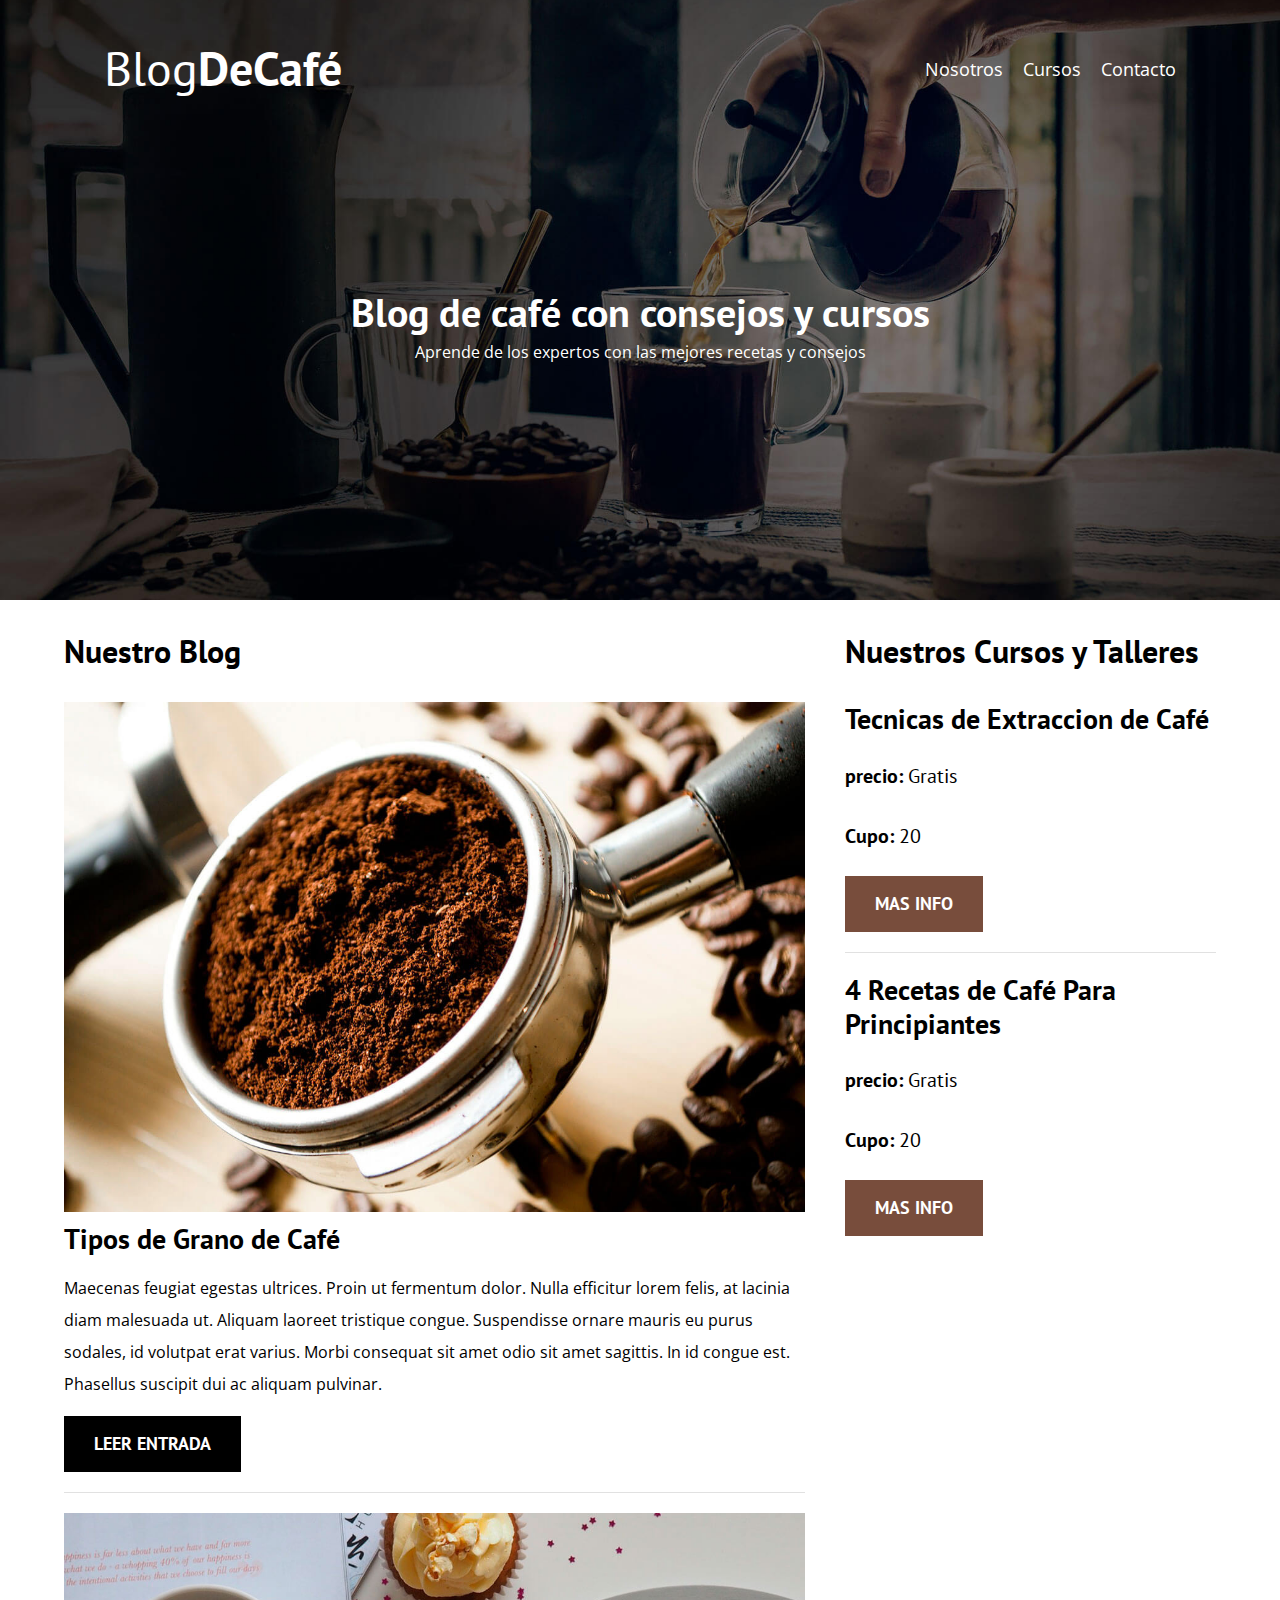
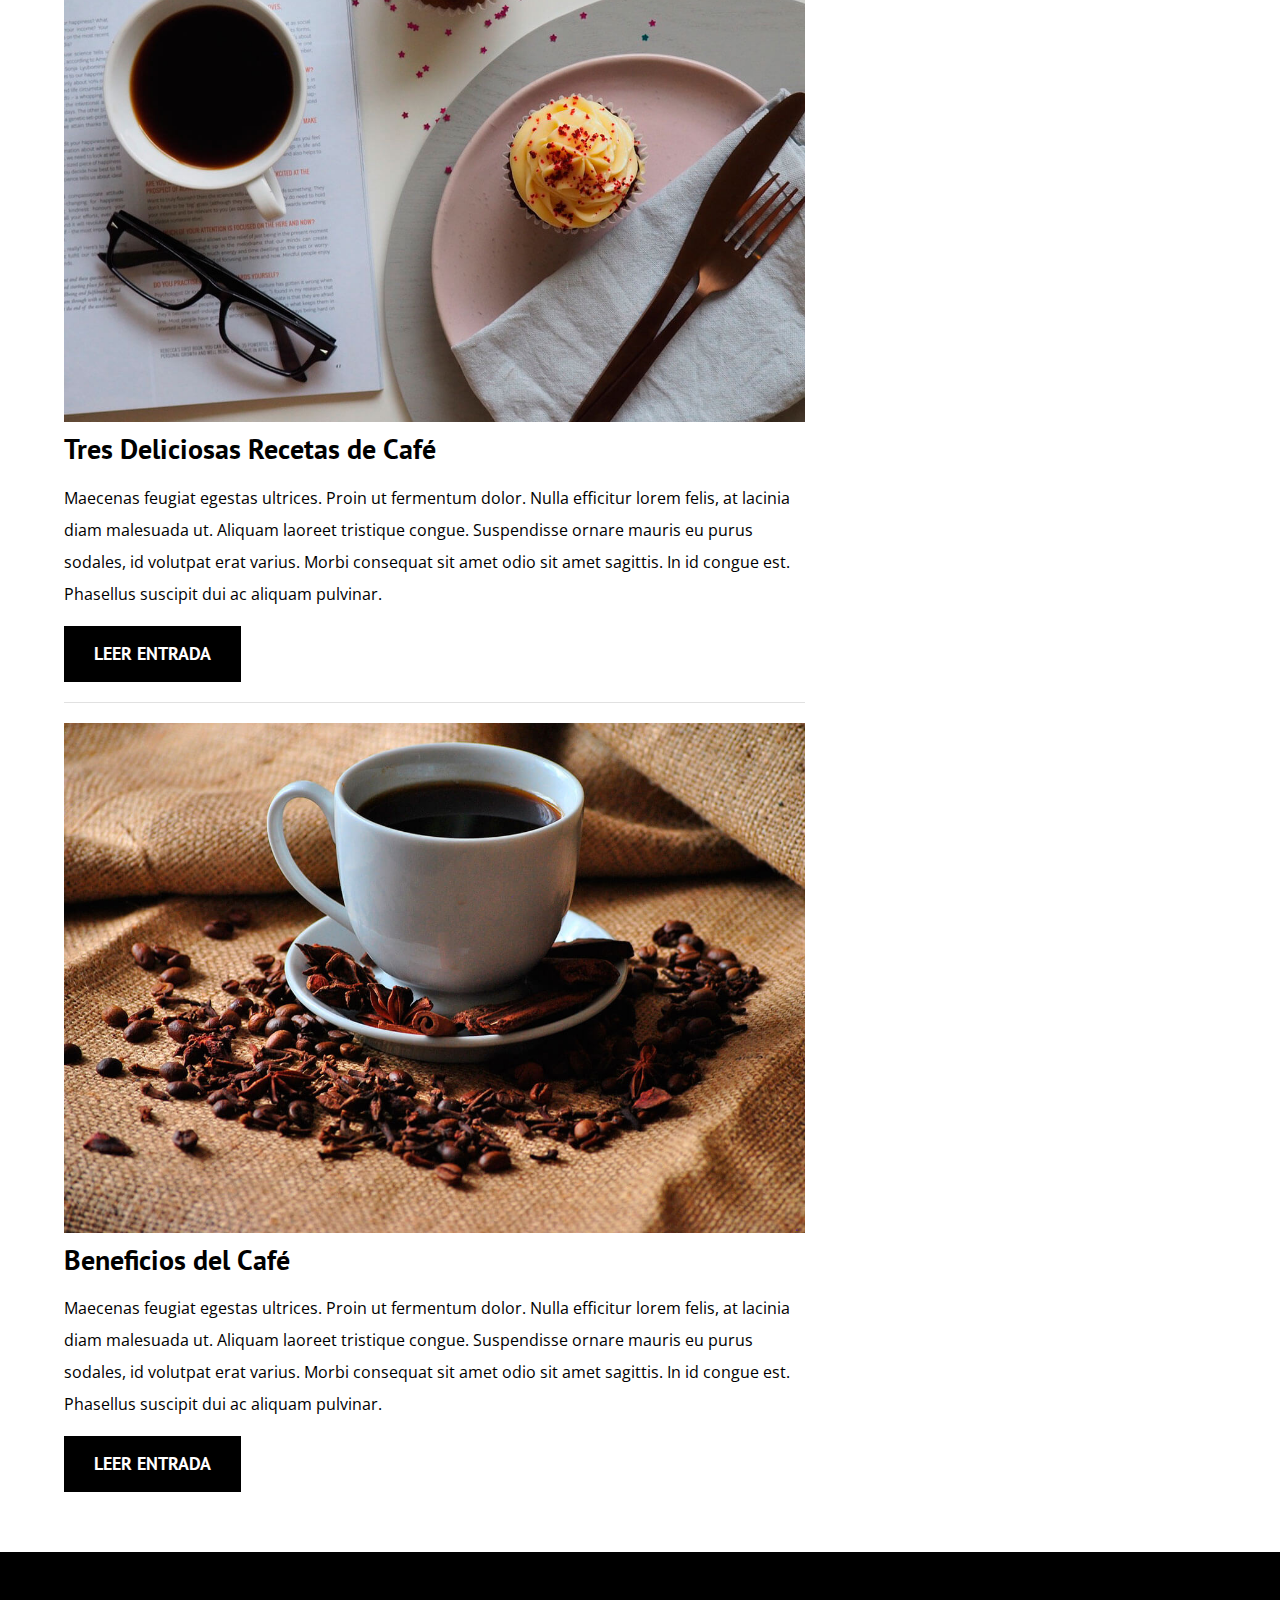
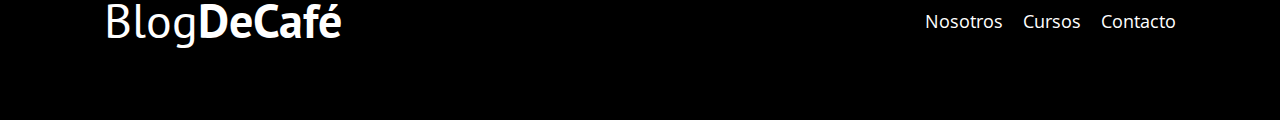
<file: index.html>
<!DOCTYPE html>
<html lang="en">
<head>
    <meta charset="UTF-8">
    <meta http-equiv="X-UA-Compatible" content="IE=edge">
    <meta name="viewport" content="width=device-width, initial-scale=1.0">
    <title>BlogDeCafé</title>
    <link rel="preload" href="/css/normalize.css" as="style">
    <link rel="stylesheet" href="/css/normalize.css">
    <link rel="preload" href="https://fonts.googleapis.com/css2?family=Open+Sans&family=PT+Sans:wght@400;700&display=swap" crossorigin="crossorigin" as="font">
    <link rel="preconnect" href="https://fonts.googleapis.com">
    <link rel="preconnect" href="https://fonts.gstatic.com" crossorigin>
    <link href="https://fonts.googleapis.com/css2?family=Open+Sans&family=PT+Sans:wght@400;700&display=swap" rel="stylesheet">
    <link rel="preload" href="/css/style.css" as="style">
    <link rel="stylesheet" href="css/style.css">
</head>
<body>
    <header class="header">

            <div class="contenedor">
                <div class="barra">
                    <a class="logo" href="index.html">
                        <h1 class="logo__nombre no-margin centrar-texto">Blog<span class="logo__bold">DeCafé</span></h1>
                    </a>

                    <nav class="navegacion">
                        <a class="navegacion__enlace" href="nosotros.html">Nosotros</a>
                        <a class="navegacion__enlace" href="cursos.html">Cursos</a>
                        <a class="navegacion__enlace" href="contacto.html">Contacto</a>
                    </nav>
                </div>
            </div>

          <div class="header__texto">
            <h2 class="no-margin">Blog de café con consejos y cursos</h2>
            <p class="no-margin">Aprende de los expertos con las mejores recetas y consejos</p>
          </div>
    </header>

    <div class="contenedor contenido-principal">
        <main class="blog">
            <h3>Nuestro Blog</h3>

            <article class="entrada">
                <div class="entrada__imagen">
                    <img loading="lazy" src="./img/blog1.jpg" alt="Imagen blog">
                </div>
                <div class="entrada__contenido">
                    <h4 class="no-margin">
                        Tipos de Grano de Café
                    </h4>
                    <p>
                        Maecenas feugiat egestas ultrices. Proin ut fermentum dolor. Nulla efficitur lorem felis, at lacinia diam malesuada ut. Aliquam laoreet tristique congue. Suspendisse ornare mauris eu purus sodales, id volutpat erat varius. Morbi consequat sit amet odio sit amet sagittis. In id congue est. Phasellus suscipit dui ac aliquam pulvinar.
                    </p>
                    <a href="entrada.html" class="boton boton--primario">Leer Entrada</a>
                </div>
            </article>

            <article class="entrada">
                <div class="entrada__imagen">
                    <img loading="lazy" src="./img/blog2.jpg" alt="Imagen blog">
                </div>
                <div class="entrada__contenido">
                    <h4 class="no-margin">
                        Tres Deliciosas Recetas de Café
                    </h4>
                    <p>
                        Maecenas feugiat egestas ultrices. Proin ut fermentum dolor. Nulla efficitur lorem felis, at lacinia diam malesuada ut. Aliquam laoreet tristique congue. Suspendisse ornare mauris eu purus sodales, id volutpat erat varius. Morbi consequat sit amet odio sit amet sagittis. In id congue est. Phasellus suscipit dui ac aliquam pulvinar.
                    </p>
                    <a href="entrada.html" class="boton boton--primario">Leer Entrada</a>
                </div>
            </article>

            <article class="entrada">
                <div class="entrada__imagen">
                    <img loading="lazy" src="./img/blog3.jpg" alt="Imagen blog">
                </div>
                <div class="entrada__contenido">
                    <h4 class="no-margin">
                        Beneficios del Café
                    </h4>
                    <p>
                        Maecenas feugiat egestas ultrices. Proin ut fermentum dolor. Nulla efficitur lorem felis, at lacinia diam malesuada ut. Aliquam laoreet tristique congue. Suspendisse ornare mauris eu purus sodales, id volutpat erat varius. Morbi consequat sit amet odio sit amet sagittis. In id congue est. Phasellus suscipit dui ac aliquam pulvinar.
                    </p>
                    <a href="entrada.html" class="boton boton--primario">Leer Entrada</a>
                </div>
            </article>


        </main>

            <aside class="sidebar">
                <h3>Nuestros Cursos y Talleres</h3>

                <ul class="cursos no-padding">
                    <li class="widget-curso">
                        <h4 class="no-margin">Tecnicas de Extraccion de Café</h4>
                            <p class="widget-curso__label">
                                precio: <span class="widget-curso__info">Gratis</span>
                            </p>
                            <p class="widget-curso__label">
                                Cupo: <span class="widget-curso__info">20</span>
                            </p>
                            <a href="entrada.html" class="boton boton--secundario">Mas Info</a>
                    </li>

                    <li class="widget-curso">
                        <h4 class="no-margin">4 Recetas de Café Para Principiantes</h4>
                            <p class="widget-curso__label">
                                precio: <span class="widget-curso__info">Gratis</span>
                            </p>
                            <p class="widget-curso__label">
                                Cupo: <span class="widget-curso__info">20</span>
                            </p>
                            <a href="entrada.html" class="boton boton--secundario">Mas Info</a>
                    </li>
                </ul>

            </aside>
        
    </div>

            <footer class="footer">
                <div class="contenedor">
                    <div class="barra">
                        <a class="logo" href="index.html">
                            <h1 class="logo__nombre no-margin centrar-texto">Blog<span class="logo__bold">DeCafé</span></h1>
                        </a>
                            
                        <nav class="navegacion">
                            <a class="navegacion__enlace" href="nosotros.html">Nosotros</a>
                            <a class="navegacion__enlace" href="cursos.html">Cursos</a>
                            <a class="navegacion__enlace" href="contacto.html">Contacto</a>
                        </nav>
                    </div>
            </footer>
</body>
</html>
</file>
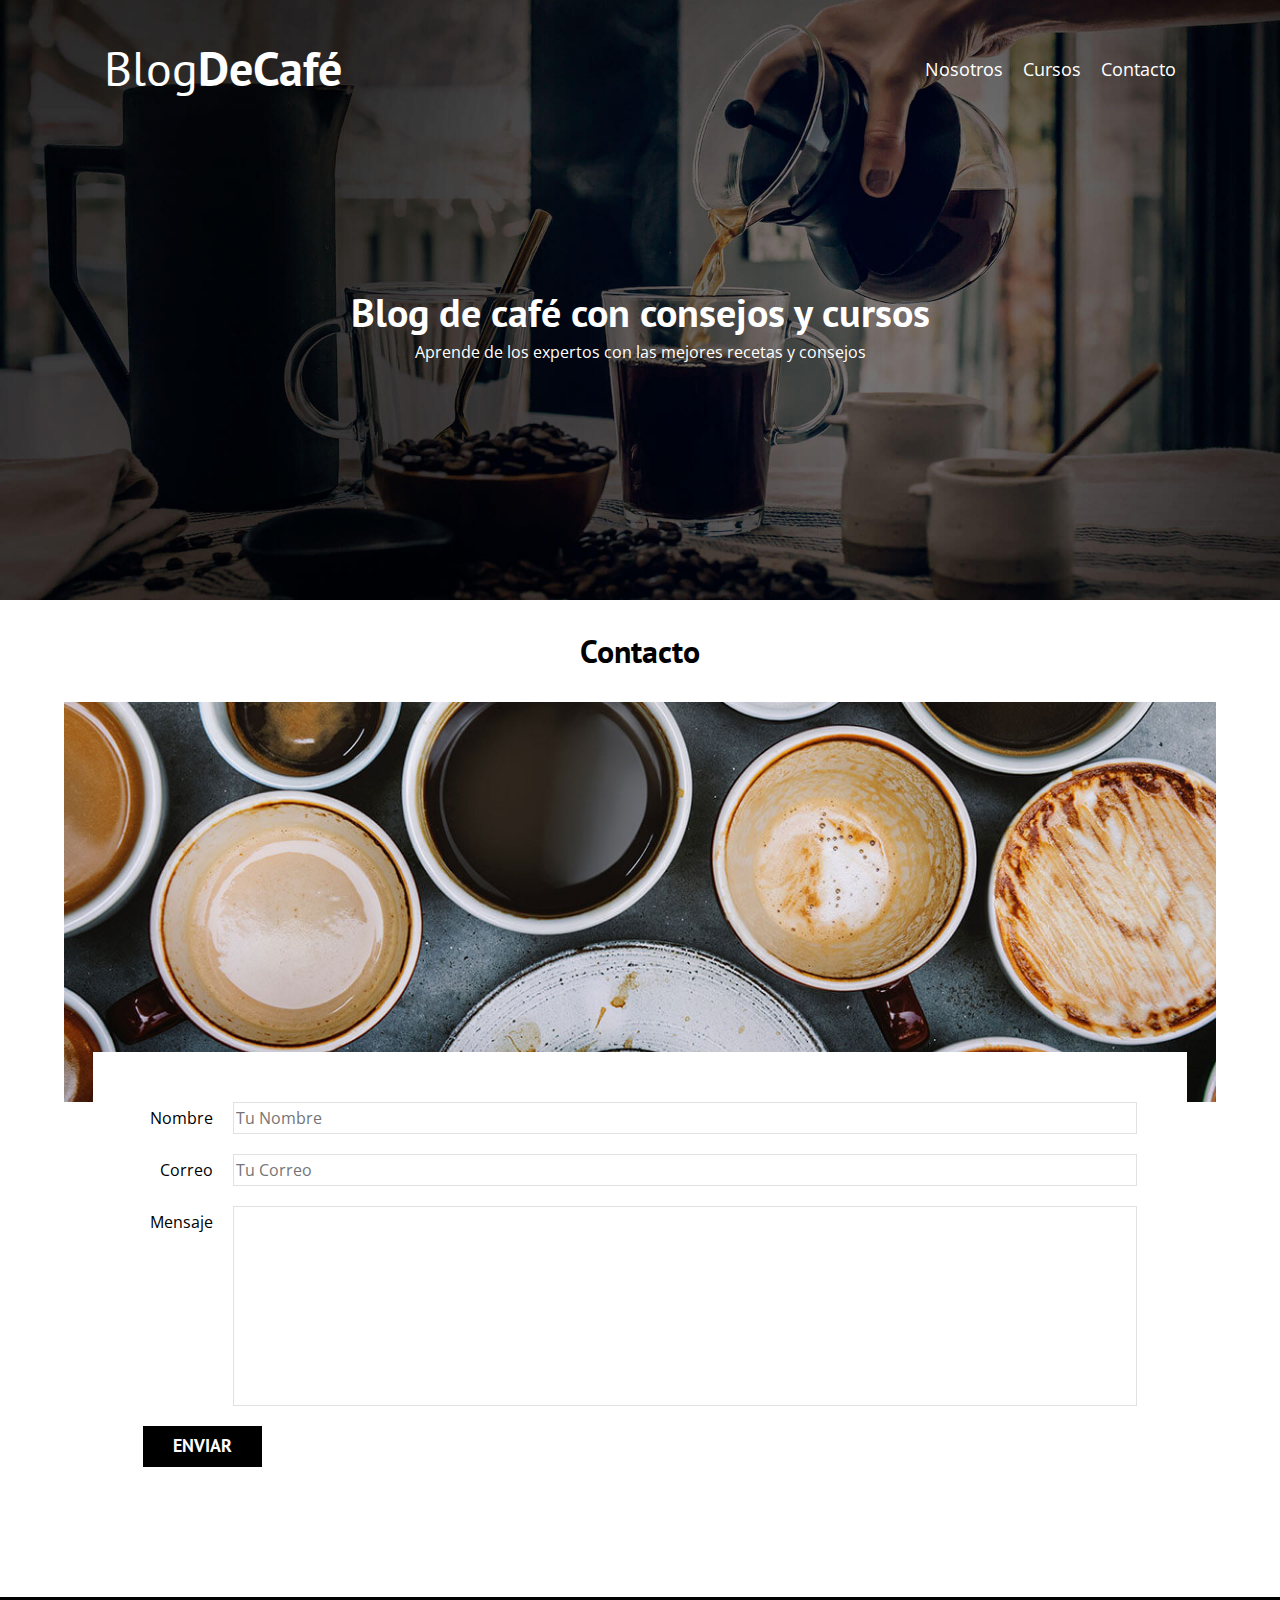
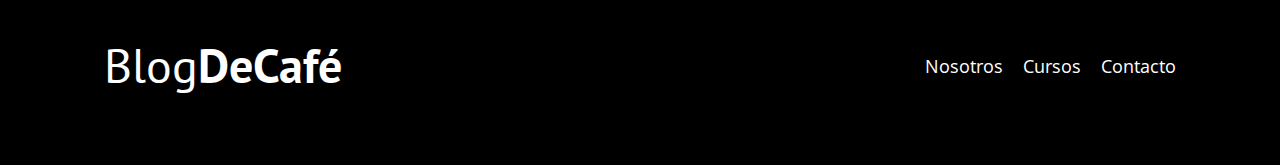
<file: contacto.html>
<!DOCTYPE html>
<html lang="en">
<head>
    <meta charset="UTF-8">
    <meta http-equiv="X-UA-Compatible" content="IE=edge">
    <meta name="viewport" content="width=device-width, initial-scale=1.0">
    <title>BlogDeCafé</title>
    <link rel="stylesheet" href="/css/normalize.css">
    <link rel="preconnect" href="https://fonts.googleapis.com">
    <link rel="preconnect" href="https://fonts.gstatic.com" crossorigin>
    <link href="https://fonts.googleapis.com/css2?family=Open+Sans&family=PT+Sans:wght@400;700&display=swap" rel="stylesheet">
    <link rel="stylesheet" href="css/style.css">
</head>
<body>
    <header class="header">

            <div class="contenedor">
                <div class="barra">
                    <a class="logo" href="index.html">
                        <h1 class="logo__nombre no-margin centrar-texto">Blog<span class="logo__bold">DeCafé</span></h1>
                    </a>

                    <nav class="navegacion">
                        <a class="navegacion__enlace" href="nosotros.html">Nosotros</a>
                        <a class="navegacion__enlace" href="cursos.html">Cursos</a>
                        <a class="navegacion__enlace" href="contacto.html">Contacto</a>
                    </nav>
                </div>
            </div>

          <div class="header__texto">
            <h2 class="no-margin">Blog de café con consejos y cursos</h2>
            <p class="no-margin">Aprende de los expertos con las mejores recetas y consejos</p>
          </div>
    </header>

                <main class="contenedor">
                    <h3 class="centrar-texto">Contacto</h3>

                        <div class="contacto-bg">
                            
                        </div>

                            <form class="formulario">
                                <div class="campo">
                                    <label  class="campo__label" for="nombre">Nombre</label>
                                    <input class="campo__field" type="text" placeholder="Tu Nombre" id="nombre">
                                </div>
                                <div class="campo">
                                    <label class="campo__label" for="email">Correo</label>
                                    <input class="campo__field" type="email" placeholder="Tu Correo" id="email">
                                </div>
                                <div class="campo">
                                    <label class="campo__label" for="mensaje">Mensaje</label>
                                    <textarea class="campo__field campo__field--textarea" id="mensaje"></textarea>
                                </div>
                                <div class="campo">
                                    <input type="submit" value="Enviar" class="boton boton--primario">
                                </div>
                            </form>

                </main>
            <footer class="footer">
                <div class="contenedor">
                    <div class="barra">
                        <a class="logo" href="index.html">
                            <h1 class="logo__nombre no-margin centrar-texto">Blog<span class="logo__bold">DeCafé</span></h1>
                        </a>
                            
                        <nav class="navegacion">
                            <a class="navegacion__enlace" href="nosotros.html">Nosotros</a>
                            <a class="navegacion__enlace" href="cursos.html">Cursos</a>
                            <a class="navegacion__enlace" href="contacto.html">Contacto</a>
                        </nav>
                    </div>
            </footer>
    </body>
</html>
</file>
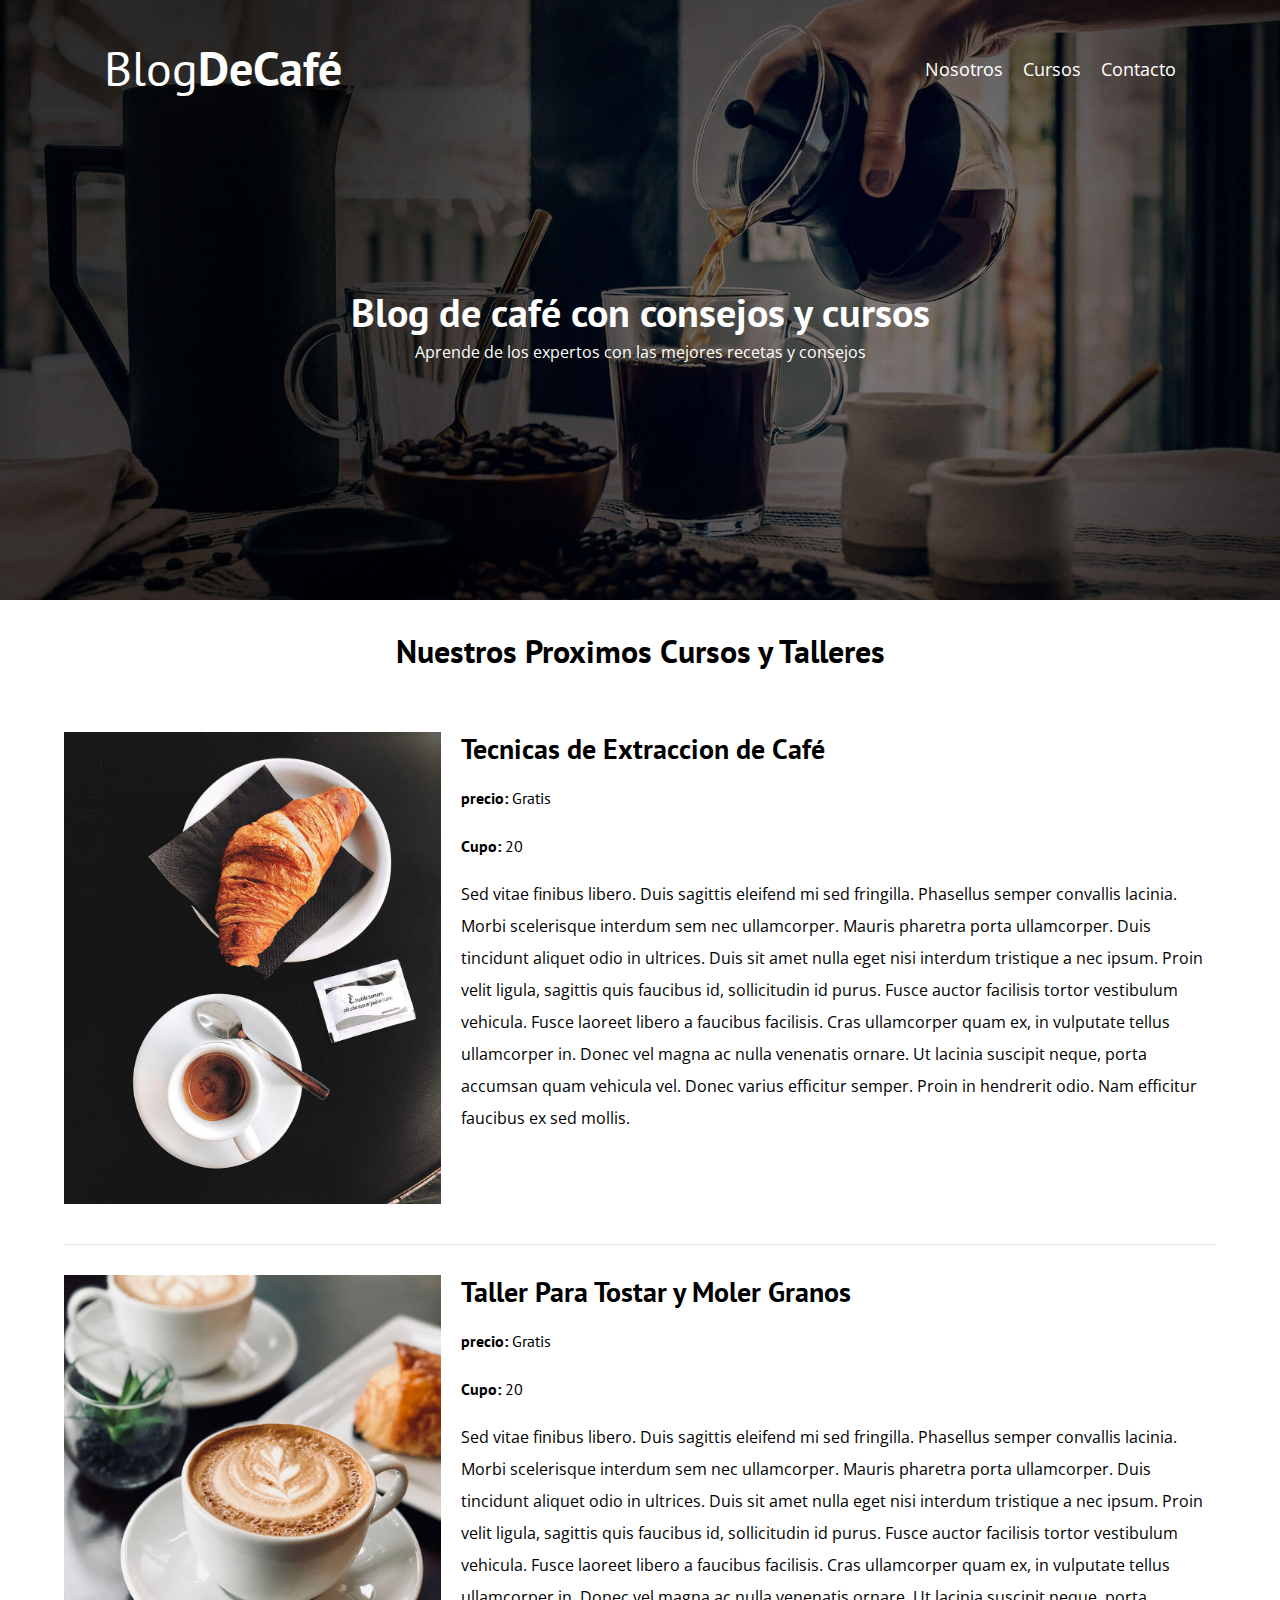
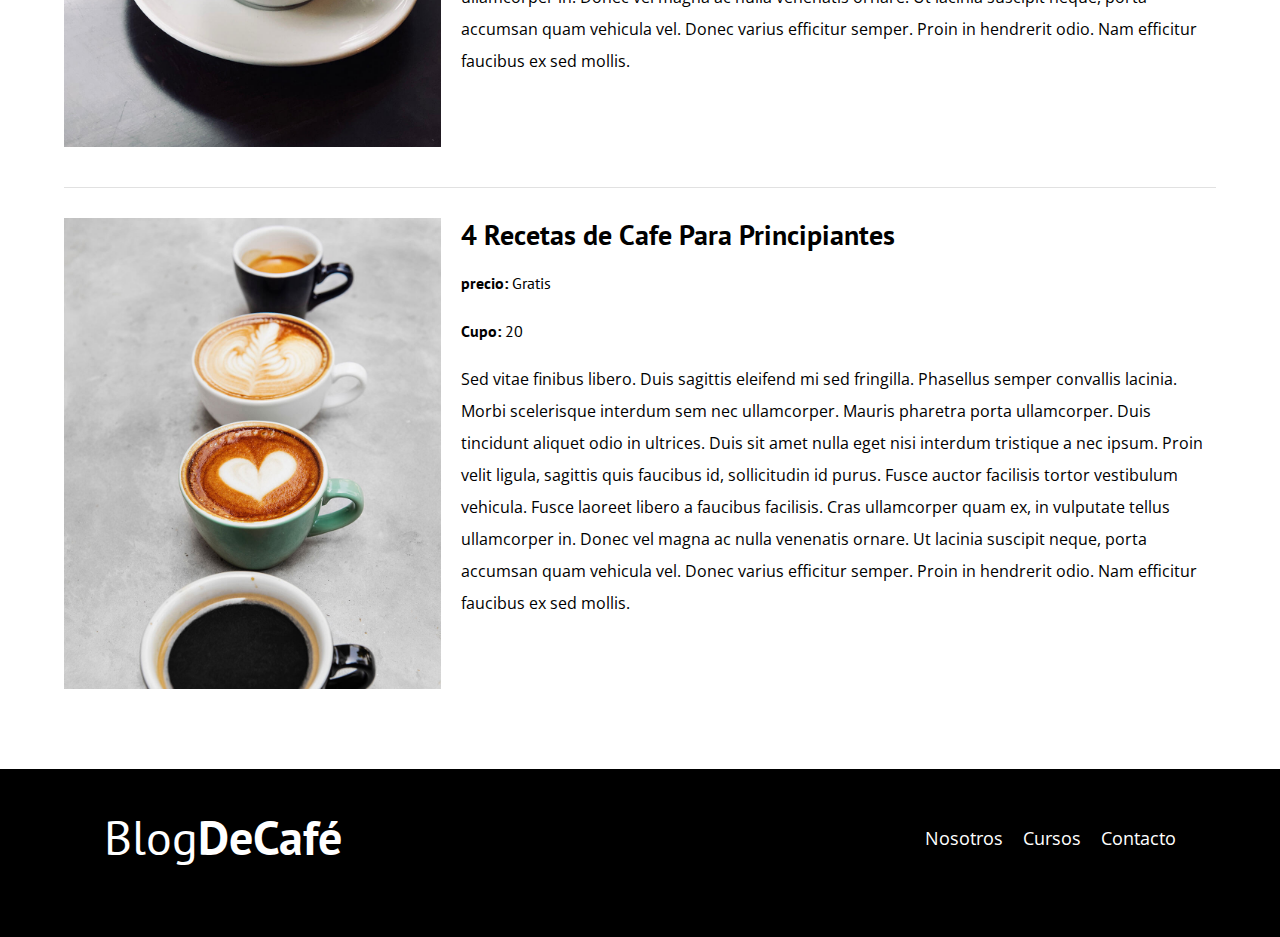
<file: cursos.html>
<!DOCTYPE html>
<html lang="en">
<head>
    <meta charset="UTF-8">
    <meta http-equiv="X-UA-Compatible" content="IE=edge">
    <meta name="viewport" content="width=device-width, initial-scale=1.0">
    <title>BlogDeCafé</title>
    <link rel="stylesheet" href="/css/normalize.css">
    <link rel="preconnect" href="https://fonts.googleapis.com">
    <link rel="preconnect" href="https://fonts.gstatic.com" crossorigin>
    <link href="https://fonts.googleapis.com/css2?family=Open+Sans&family=PT+Sans:wght@400;700&display=swap" rel="stylesheet">
    <link rel="stylesheet" href="css/style.css">
</head>
<body>
    <header class="header">

            <div class="contenedor">
                <div class="barra">
                    <a class="logo" href="index.html">
                        <h1 class="logo__nombre no-margin centrar-texto">Blog<span class="logo__bold">DeCafé</span></h1>
                    </a>

                    <nav class="navegacion">
                        <a class="navegacion__enlace" href="nosotros.html">Nosotros</a>
                        <a class="navegacion__enlace" href="cursos.html">Cursos</a>
                        <a class="navegacion__enlace" href="contacto.html">Contacto</a>
                    </nav>
                </div>
            </div>

          <div class="header__texto">
            <h2 class="no-margin">Blog de café con consejos y cursos</h2>
            <p class="no-margin">Aprende de los expertos con las mejores recetas y consejos</p>
          </div>
    </header>

    <main class="contenedor">
        <h3 class="centrar-texto">Nuestros Proximos Cursos y Talleres</h3>

        <div class="curso">
            <div class="curso__imagen">
                <img src="./img/curso1.jpg" alt="Imagen Curso">
            </div>
                <div class="curso__informacion">
                    <h4 class="no-margin">Tecnicas de Extraccion de Café</h4>
                    <p class="curso__label">
                        precio: <span class="curso__info">Gratis</span>
                    </p>
                    <p class="curso__label">
                        Cupo: <span class="curso__info">20</span>
                    </p>
                        <p class="curso__descripcion">
                            Sed vitae finibus libero. Duis sagittis eleifend mi sed fringilla. Phasellus semper convallis lacinia. Morbi scelerisque interdum sem nec ullamcorper. Mauris pharetra porta ullamcorper. Duis tincidunt aliquet odio in ultrices. Duis sit amet nulla eget nisi interdum tristique a nec ipsum. Proin velit ligula, sagittis quis faucibus id, sollicitudin id purus. Fusce auctor facilisis tortor vestibulum vehicula. Fusce laoreet libero a faucibus facilisis. Cras ullamcorper quam ex, in vulputate tellus ullamcorper in. Donec vel magna ac nulla venenatis ornare.
                            Ut lacinia suscipit neque, porta accumsan quam vehicula vel. Donec varius efficitur semper. Proin in hendrerit odio. Nam efficitur faucibus ex sed mollis.
                        </p>    
                </div> <!-- Curso informacion-->
        </div>  <!--Curso-->

        <div class="curso">
            <div class="curso__imagen">
                <img src="./img/curso2.jpg" alt="Imagen Curso">
            </div>
                <div class="curso__informacion">
                    <h4 class="no-margin">Taller Para Tostar y Moler Granos</h4>
                    <p class="curso__label">
                        precio: <span class="curso__info">Gratis</span>
                    </p>
                    <p class="curso__label">
                        Cupo: <span class="curso__info">20</span>
                    </p>
                        <p class="curso__descripcion">
                            Sed vitae finibus libero. Duis sagittis eleifend mi sed fringilla. Phasellus semper convallis lacinia. Morbi scelerisque interdum sem nec ullamcorper. Mauris pharetra porta ullamcorper. Duis tincidunt aliquet odio in ultrices. Duis sit amet nulla eget nisi interdum tristique a nec ipsum. Proin velit ligula, sagittis quis faucibus id, sollicitudin id purus. Fusce auctor facilisis tortor vestibulum vehicula. Fusce laoreet libero a faucibus facilisis. Cras ullamcorper quam ex, in vulputate tellus ullamcorper in. Donec vel magna ac nulla venenatis ornare.
                            Ut lacinia suscipit neque, porta accumsan quam vehicula vel. Donec varius efficitur semper. Proin in hendrerit odio. Nam efficitur faucibus ex sed mollis.
                        </p>    
                </div> <!-- Curso informacion-->
        </div>  <!--Curso-->

        <div class="curso">
            <div class="curso__imagen">
                <img src="./img/curso3.jpg" alt="Imagen Curso">
            </div>
                <div class="curso__informacion">
                    <h4 class="no-margin">4 Recetas de Cafe Para Principiantes</h4>
                    <p class="curso__label">
                        precio: <span class="curso__info">Gratis</span>
                    </p>
                    <p class="curso__label">
                        Cupo: <span class="curso__info">20</span>
                    </p>
                        <p class="curso__descripcion">
                            Sed vitae finibus libero. Duis sagittis eleifend mi sed fringilla. Phasellus semper convallis lacinia. Morbi scelerisque interdum sem nec ullamcorper. Mauris pharetra porta ullamcorper. Duis tincidunt aliquet odio in ultrices. Duis sit amet nulla eget nisi interdum tristique a nec ipsum. Proin velit ligula, sagittis quis faucibus id, sollicitudin id purus. Fusce auctor facilisis tortor vestibulum vehicula. Fusce laoreet libero a faucibus facilisis. Cras ullamcorper quam ex, in vulputate tellus ullamcorper in. Donec vel magna ac nulla venenatis ornare.
                            Ut lacinia suscipit neque, porta accumsan quam vehicula vel. Donec varius efficitur semper. Proin in hendrerit odio. Nam efficitur faucibus ex sed mollis.
                        </p>    
                </div> <!-- Curso informacion-->
        </div>  <!--Curso-->

    </main>

            <footer class="footer">
                <div class="contenedor">
                    <div class="barra">
                        <a class="logo" href="index.html">
                            <h1 class="logo__nombre no-margin centrar-texto">Blog<span class="logo__bold">DeCafé</span></h1>
                        </a>
                            
                        <nav class="navegacion">
                            <a class="navegacion__enlace" href="nosotros.html">Nosotros</a>
                            <a class="navegacion__enlace" href="cursos.html">Cursos</a>
                            <a class="navegacion__enlace" href="contacto.html">Contacto</a>
                        </nav>
                    </div>
            </footer>
    </body>
</html>
</file>
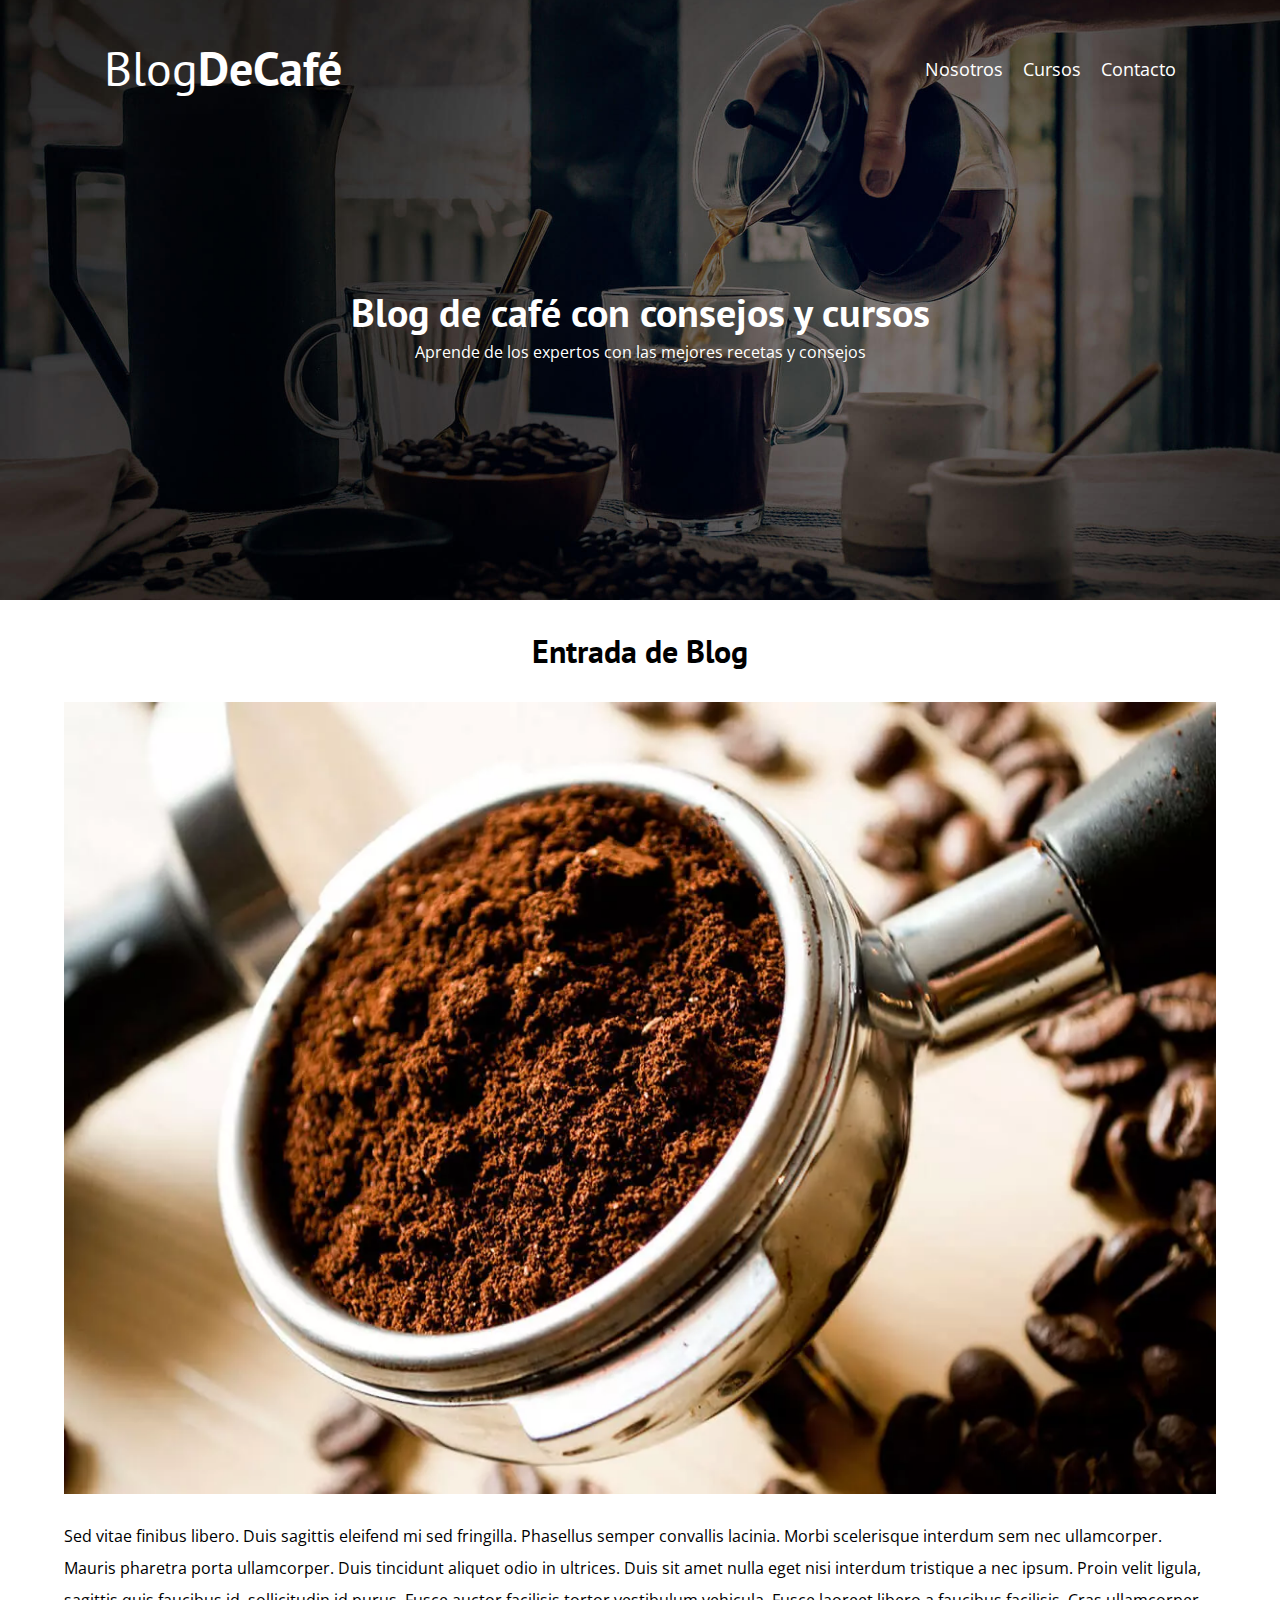
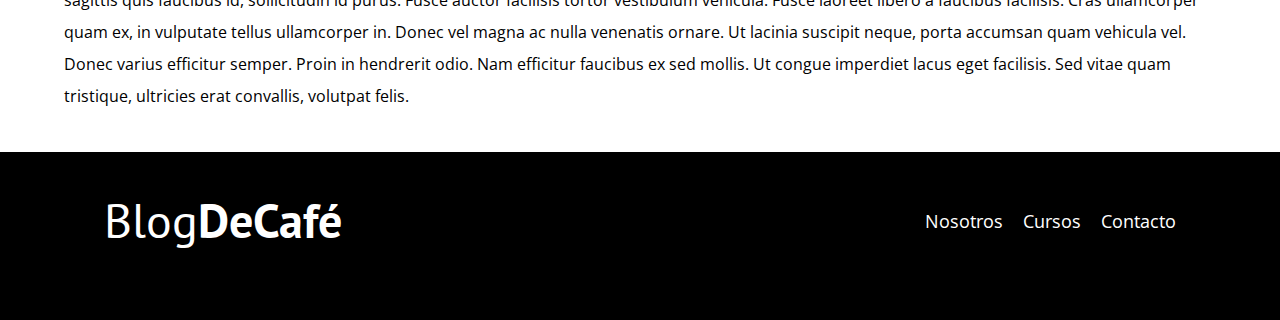
<file: entrada.html>
<!DOCTYPE html>
<html lang="en">
<head>
    <meta charset="UTF-8">
    <meta http-equiv="X-UA-Compatible" content="IE=edge">
    <meta name="viewport" content="width=device-width, initial-scale=1.0">
    <title>BlogDeCafé</title>
    <link rel="stylesheet" href="/css/normalize.css">
    <link rel="preconnect" href="https://fonts.googleapis.com">
    <link rel="preconnect" href="https://fonts.gstatic.com" crossorigin>
    <link href="https://fonts.googleapis.com/css2?family=Open+Sans&family=PT+Sans:wght@400;700&display=swap" rel="stylesheet">
    <link rel="stylesheet" href="css/style.css">
</head>
<body>
    <header class="header">

            <div class="contenedor">
                <div class="barra">
                    <a class="logo" href="index.html">
                        <h1 class="logo__nombre no-margin centrar-texto">Blog<span class="logo__bold">DeCafé</span></h1>
                    </a>

                    <nav class="navegacion">
                        <a class="navegacion__enlace" href="nosotros.html">Nosotros</a>
                        <a class="navegacion__enlace" href="cursos.html">Cursos</a>
                        <a class="navegacion__enlace" href="contacto.html">Contacto</a>
                    </nav>
                </div>
            </div>

          <div class="header__texto">
            <h2 class="no-margin">Blog de café con consejos y cursos</h2>
            <p class="no-margin">Aprende de los expertos con las mejores recetas y consejos</p>
          </div>
    </header>

                <main class="contenedor">
                    <h3 class="centrar-texto">Entrada de Blog</h3>

                    <img src="./img/blog1.webp" alt="Imagen entrada de blog">

                    <p>
                        Sed vitae finibus libero. Duis sagittis eleifend mi sed fringilla. Phasellus semper convallis lacinia. Morbi scelerisque interdum sem nec ullamcorper. Mauris pharetra porta ullamcorper. Duis tincidunt aliquet odio in ultrices. Duis sit amet nulla eget nisi interdum tristique a nec ipsum. Proin velit ligula, sagittis quis faucibus id, sollicitudin id purus. Fusce auctor facilisis tortor vestibulum vehicula. Fusce laoreet libero a faucibus facilisis. Cras ullamcorper quam ex, in vulputate tellus ullamcorper in. Donec vel magna ac nulla venenatis ornare.

Ut lacinia suscipit neque, porta accumsan quam vehicula vel. Donec varius efficitur semper. Proin in hendrerit odio. Nam efficitur faucibus ex sed mollis. Ut congue imperdiet lacus eget facilisis. Sed vitae quam tristique, ultricies erat convallis, volutpat felis.
                    </p>

                </main>

            <footer class="footer">
                <div class="contenedor">
                    <div class="barra">
                        <a class="logo" href="index.html">
                            <h1 class="logo__nombre no-margin centrar-texto">Blog<span class="logo__bold">DeCafé</span></h1>
                        </a>
                            
                        <nav class="navegacion">
                            <a class="navegacion__enlace" href="nosotros.html">Nosotros</a>
                            <a class="navegacion__enlace" href="cursos.html">Cursos</a>
                            <a class="navegacion__enlace" href="contacto.html">Contacto</a>
                        </nav>
                    </div>
            </footer>
    </body>
</html>
</file>
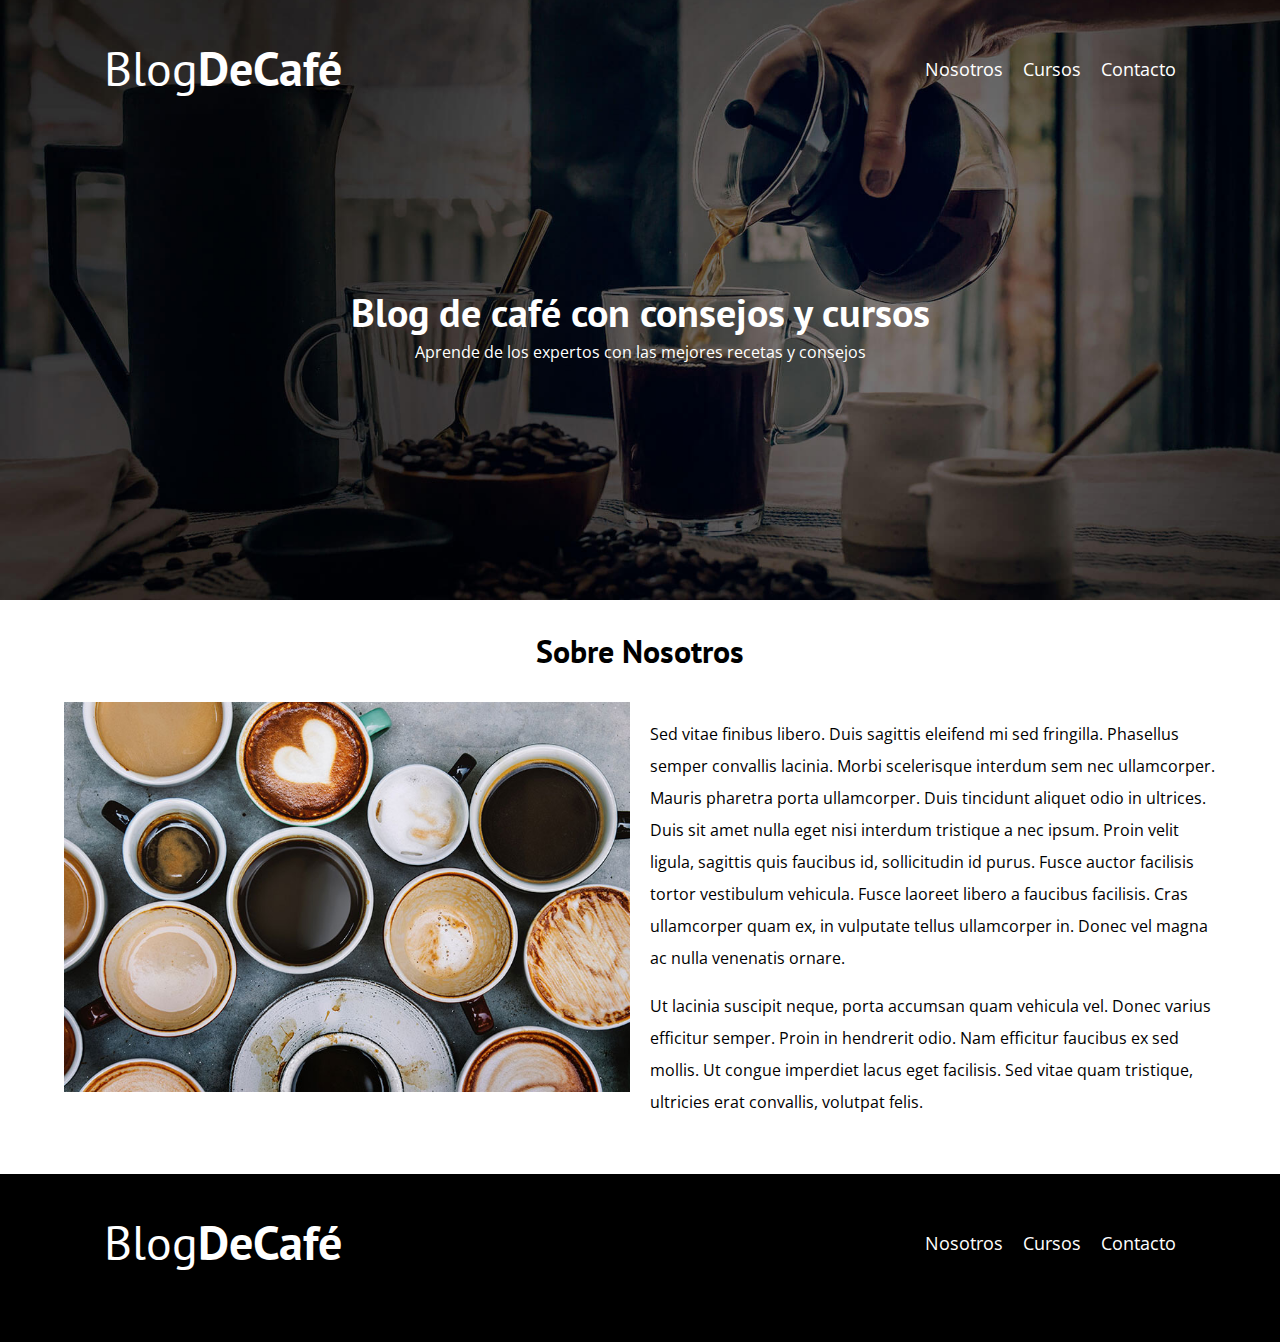
<file: nosotros.html>
<!DOCTYPE html>
<html lang="en">
<head>
    <meta charset="UTF-8">
    <meta http-equiv="X-UA-Compatible" content="IE=edge">
    <meta name="viewport" content="width=device-width, initial-scale=1.0">
    <title>BlogDeCafé</title>
    <link rel="stylesheet" href="/css/normalize.css">
    <link rel="preconnect" href="https://fonts.googleapis.com">
    <link rel="preconnect" href="https://fonts.gstatic.com" crossorigin>
    <link href="https://fonts.googleapis.com/css2?family=Open+Sans&family=PT+Sans:wght@400;700&display=swap" rel="stylesheet">
    <link rel="stylesheet" href="css/style.css">
</head>
<body>
    <header class="header">

            <div class="contenedor">
                <div class="barra">
                    <a class="logo" href="index.html">
                        <h1 class="logo__nombre no-margin centrar-texto">Blog<span class="logo__bold">DeCafé</span></h1>
                    </a>

                    <nav class="navegacion">
                        <a class="navegacion__enlace" href="nosotros.html">Nosotros</a>
                        <a class="navegacion__enlace" href="cursos.html">Cursos</a>
                        <a class="navegacion__enlace" href="contacto.html">Contacto</a>
                    </nav>
                </div>
            </div>

          <div class="header__texto">
            <h2 class="no-margin">Blog de café con consejos y cursos</h2>
            <p class="no-margin">Aprende de los expertos con las mejores recetas y consejos</p>
          </div>
    </header>

    <main class="contenedor">

            <h3 class="centrar-texto">Sobre Nosotros</h3>
            <div class="sobre-nosotros">
                <div class="sobre-nosotros__imagen">
                    <img src="./img/nosotros.jpg" alt="Imagen Nosotros">
                </div>
                <div class="sobre-nosotros__texto">
                    <p>
                        Sed vitae finibus libero. Duis sagittis eleifend mi sed fringilla. Phasellus semper convallis lacinia. Morbi scelerisque interdum sem nec ullamcorper. Mauris pharetra porta ullamcorper. Duis tincidunt aliquet odio in ultrices. Duis sit amet nulla eget nisi interdum tristique a nec ipsum. Proin velit ligula, sagittis quis faucibus id, sollicitudin id purus. Fusce auctor facilisis tortor vestibulum vehicula. Fusce laoreet libero a faucibus facilisis. Cras ullamcorper quam ex, in vulputate tellus ullamcorper in. Donec vel magna ac nulla venenatis ornare. </p>

                       <p> Ut lacinia suscipit neque, porta accumsan quam vehicula vel. Donec varius efficitur semper. Proin in hendrerit odio. Nam efficitur faucibus ex sed mollis. Ut congue imperdiet lacus eget facilisis. Sed vitae quam tristique, ultricies erat convallis, volutpat felis. </p>
                    
                </div>
            </div>
           
    </main>

            <footer class="footer">
                <div class="contenedor">
                    <div class="barra">
                        <a class="logo" href="index.html">
                            <h1 class="logo__nombre no-margin centrar-texto">Blog<span class="logo__bold">DeCafé</span></h1>
                        </a>
                            
                        <nav class="navegacion">
                            <a class="navegacion__enlace" href="nosotros.html">Nosotros</a>
                            <a class="navegacion__enlace" href="cursos.html">Cursos</a>
                            <a class="navegacion__enlace" href="contacto.html">Contacto</a>
                        </nav>
                    </div>
            </footer>
    </body>
</html>
</file>
<file: css/style.css>
:root {
    --fuenteheadings: 'PT Sans', sans-serif;
    --fuenteparrafos: 'Open Sans', sans-serif;
    --colorprimario: #784d3c;
    --gris: #e1e1e1;
    --blanco: #ffffff;
    --negro: #000000;

}

html {
    box-sizing: border-box;
    font-size: 62.5%; /* 1rem = 10px*/
}
*, * :before, *:after {
    box-sizing: inherit;
}

body {
    font-family: var(--fuenteparrafos);
    font-size: 1.6rem;
    line-height: 2;
}
/* Globales */
.contenedor {
    max-width: 120rem;
    width: 90%;
    margin: 0 auto;
}

a {
    text-decoration: none;
}

h1, h2 , h3, h4 {
    font-family: var(--fuenteheadings);
    line-height: 1.2;
}
h1 {
    font-size: 4.8rem;
}
h2 {
    font-size: 4rem;
}
h3{
    font-size: 3.2rem;
}
h4{
    font-size: 2.8rem;
}

img {
    max-width: 100%;
}

 /* Utilidades */
 .no-margin {
     margin: 0;
 }
 .no-padding {
     padding: 0;
 }
 .centrar-texto {
     text-align: center;
 }
/* Header */
.header {
    background-image: url(../img/banner.jpg);
    height: 60rem;
    background-size: cover;
    background-repeat: no-repeat;
    background-position: center center;
}

.header__texto {
    text-align: center;
    color: var(--blanco);
    margin-top: 5rem;
}
@media (min-width: 768px){
    .header__texto {
        margin-top: 15rem;
    }
}

@media (min-width: 768px){
    .barra {
        display: flex;
        justify-content: space-between;
        align-items: center;
    }
}

.barra {
    padding: 4rem;
}

.logo {
    color: var(--blanco);
}
.logo__nombre {
    font-weight: 400;
}
.logo__bold {
    font-weight: 700;
}
@media (min-width: 768px){
    .navegacion {
        display: flex;
        gap: 2rem;
    }
}
.navegacion__enlace {
    display: block;
    text-align: center;
    font-size: 1.8rem;
    color: var(--blanco);
}

/*  Blog */
@media (min-width: 768px){
    .contenido-principal {
        display:grid;
        grid-template-columns: 2fr 1fr;
        column-gap: 4rem;
    }
}

.entrada {
    border-bottom: 1px solid var(--gris);
    margin-bottom: 2rem;
}
.entrada:last-of-type {
    border: none;
    margin-bottom: 0;
}

.boton {
    display: block;
    font-family: var(--fuenteheadings);
    color: var(--blanco);
    text-align: center;
    padding: 1rem 3rem;
    font-size: 1.8rem;
    text-transform: uppercase;
    font-weight: 700;
    margin-bottom: 2rem;
    border: none;
}
.boton:hover {
    cursor: pointer;
}

@media (min-width: 768px){
    .boton {
        display:inline-block;

    }
}
.boton--primario {
    background-color: var(--negro);
}
.boton--secundario {
    background-color: var(--colorprimario);
}

.cursos {
    list-style: none;
}

.widget-curso {
    border-bottom: 1px solid var(--gris);
    margin-bottom: 2rem;
}
.widget-curso:last-of-type {
    border: none;
    margin-bottom: 0;
}

.widget-curso__label,
.curso__label {
    font-family: var(--fuenteheadings);
    font-weight: 700;
}

.widget-curso__info,
.curso__info {
    font-weight: 400;
}
.widget-curso__label, .widget-curso__info {
    font-size: 2rem;
}

.footer {
    background-color: var(--negro);
    padding-bottom: 3rem;
    margin-top: 4rem;
}

/* Sobre Nosotros */

@media (min-width: 768px){
    .sobre-nosotros {
        display: grid;
        grid-template-columns: repeat(2, 1fr);
        column-gap: 2rem;
    }
}

.curso{
    padding: 3rem 0 ;
    border-bottom: 1px solid var(--gris);
}
@media (min-width: 768px){
    .curso {
        display: grid;
        grid-template-columns: 1fr 2fr;
        column-gap: 2rem;
    }
}
.curso:last-of-type {
    border: none;
}

/* Contacto */

.contacto-bg {
    background-image: url(../img/contacto.jpg);
    background-repeat: no-repeat;
    background-size: cover;
    height: 40rem;
}
.formulario {
    margin: -5rem auto 0 auto ;
    width: 95%;
    background-color: var(--blanco);
    padding: 5rem;
}
.campo {
display: flex;
margin-bottom: 2rem;
}
.campo__label {
    flex: 0 0 9rem;
    text-align: right;
    padding-right: 2rem;
}
.campo__field {
    flex: 1;
    border: 1px solid var(--gris);
}
.campo__field--textarea {
    height: 20rem;
    resize: none;
}
</file>
